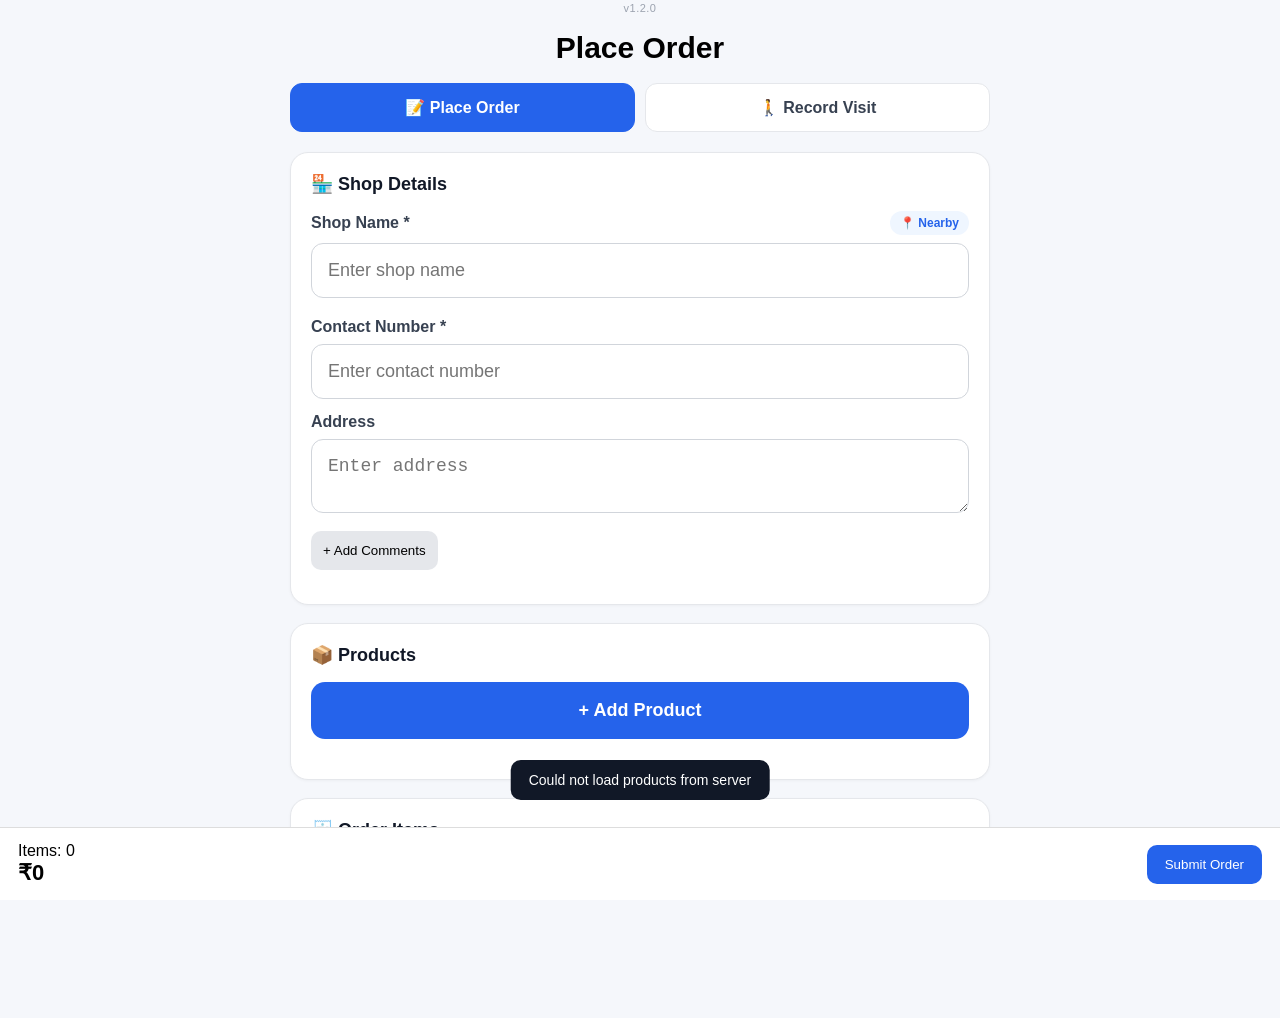
<file: index.html>
<!DOCTYPE html>
<html lang="en">

<head>
    <meta charset="UTF-8">
    <meta
        name="viewport"
        content="width=device-width, initial-scale=1.0"
    >

    <title>Field Sales Order Collection</title>


    <link
        rel="stylesheet"
        href="css/styles.css"
    >
</head>

<body>
    <div class="version">

        v1.2.0

    </div>

    <div class="app-container">

        <header class="app-header">

            <header class="app-header">

                <div class="header-top">

                    <h1>
                        Place Order
                    </h1>

                    <!-- <p>
                        Create and submit customer orders
                    </p> -->

                </div>

                <div class="nav-tabs">

                    <a
                        href="index.html"
                        class="tab active"
                    >
                        📝 Place Order
                    </a>

                    <a
                        href="visit.html"
                        class="tab"
                    >
                        🚶 Record Visit
                    </a>

                </div>

            </header>

        </header>

        <main>

            <!-- SHOP DETAILS -->

            <section class="card">

                <div class="section-title">
                    🏪 Shop Details
                </div>

                <div id="shopSearchContainer">

                    <div class="form-group">

                        <div class="shop-name-header">

                            <label>
                                Shop Name *
                            </label>

                            <button
                                id="nearbyBtn"
                                type="button"
                                class="nearby-btn">

                                📍 Nearby

                            </button>

                        </div>

                        <input
                            id="shopName"
                            type="text"
                            placeholder="Enter shop name"
                        >

                        <div
                            id="shopSuggestions"
                            class="shop-suggestions"
                        ></div>

                    </div>
                </div>

                <div id="selectedShopCard" class="selected-shop-card hidden">

                    <div class="selected-shop-main">

                        <div class="selected-shop-title">

                            <span
                                id="selectedShopDot"
                                class="shop-status-dot">
                            </span>

                            <span
                                id="selectedShopName"
                                class="selected-shop-name">
                            </span>

                        </div>

                        <div
                            id="selectedShopContact"
                            class="selected-shop-contact">
                        </div>

                        <div
                            id="selectedShopAddress"
                            class="selected-shop-address">
                        </div>

                    </div>

                    <div class="selected-shop-actions">

                        <button
                            id="editShopBtn"
                            type="button"
                            class="card-action-btn">

                            ✏️ Edit

                        </button>

                        <button
                            id="changeShopBtn"
                            type="button"
                            class="card-action-btn">

                            🔄 Change

                        </button>

                    </div>

                    <div
                        id="shopEditSection"
                        class="shop-edit-section hidden">

                        <div class="form-group">

                            <label>
                                Contact Number
                            </label>

                            <input
                                id="editContactNumber"
                                type="text"
                            >

                        </div>

                        <div class="form-group">

                            <label>
                                Address
                            </label>

                            <textarea
                                id="editAddress"
                                rows="3">
                            </textarea>

                        </div>

                        <div class="shop-edit-actions">

                            <button
                                id="saveShopBtn"
                                type="button"
                                class="primary-btn">

                                Save

                            </button>

                            <button
                                id="cancelShopBtn"
                                type="button"
                                class="secondary-btn">

                                Cancel

                            </button>

                        </div>

                    </div>

                </div>

                <div id="shopDetailsContainer">

                    <div class="form-group">

                        <label>
                            Contact Number *
                        </label>

                        <input
                            id="contactNumber"
                            type="tel"
                            placeholder="Enter contact number"
                        >

                    </div>

                    <div class="form-group">

                        <label>
                            Address
                        </label>

                        <textarea
                            id="address"
                            rows="2"
                            placeholder="Enter address"
                        ></textarea>

                    </div>

                </div>
                
                <div class="form-group">

                    <button
                        type="button"
                        id="toggleCommentsBtn"
                        class="secondary-btn"
                    >
                        + Add Comments
                    </button>

                </div>

                <div
                    id="commentsContainer"
                    class="hidden"
                >

                    <div class="form-group">

                        <label>
                            Additional Comments
                        </label>

                        <textarea
                            id="comments"
                            rows="4"
                            placeholder="Enter additional comments..."
                        ></textarea>

                    </div>

                </div>

            </section>

            <!-- PRODUCT SEARCH -->

            <section class="card">

                <div class="section-title">
                    📦 Products
                </div>

                <button
                    id="openProductModalBtn"
                    type="button"
                    class="add-product-btn">

                    + Add Product

                </button>

                <div id="selectedProducts">
                </div>

            </section>

            <!-- ORDER ITEMS -->

            <section class="card">

                <div class="section-title">
                    🧾 Order Items
                </div>

                <div id="orderItems"></div>

            </section>

        </main>

    </div>

    <!-- STICKY FOOTER -->

    <footer class="summary-footer">

        <div>

            <div id="itemCount">
                Items: 0
            </div>

            <div id="grandTotal">
                ₹0
            </div>

        </div>

        <button id="submitBtn">
            Submit Order
        </button>

    </footer>

    <!-- ORDER REVIEW MODAL -->

    <div id="reviewModal" class="modal hidden">

        <div class="modal-content">

            <h2>Review Order</h2>

            <div id="reviewContent"></div>

            <div class="modal-actions">

                <button
                    id="cancelReviewBtn"
                    class="secondary-btn"
                >
                    Cancel
                </button>

                <button
                    id="confirmOrderBtn"
                    class="primary-btn"
                >
                    Confirm Order
                </button>

            </div>

        </div>

    </div>

    <!-- SUCCESS MODAL -->

    <div id="successModal" class="modal hidden">

        <div class="modal-content">

            <h2>✅ Order Submitted</h2>

            <div id="successContent"></div>

            <div class="modal-actions">

                <button
                    id="newOrderBtn"
                    class="primary-btn"
                >
                    New Order
                </button>

            </div>

        </div>

    </div>

    <div
        id="nearbyOverlay"
        class="sheet-overlay hidden">
    </div>

    <div
        id="nearbyBottomSheet"
        class="product-bottom-sheet hidden">

        <div class="sheet-handle"></div>

        <div class="modal-header">

            <h2>

                📍 Nearby Shops

            </h2>

            <button
                id="closeNearbyBtn"
                class="close-btn">

                ✕

            </button>

        </div>

        <div
            id="nearbyStatus"
            class="product-count">

        </div>

        <div
            id="nearbyResults"
            class="modal-search-results">

        </div>

    </div>

    <div
        id="startupOverlay"
        class="startup-overlay">

        <div class="startup-card">

            <div class="loader"></div>

            <div
                id="startupMessage"
                class="startup-message">

                Preparing application...

            </div>

        </div>

    </div>

    <div
        id="submissionOverlay"
        class="startup-overlay hidden">

        <div class="startup-card">

            <div class="loader"></div>

            <div
                id="submissionMessage"
                class="startup-message">

                Submitting Order...

            </div>

        </div>

    </div>

    <!-- TOAST -->

    <div id="toast" class="toast">
        <span id="toastMessage"></span>
    </div>

    <div
        id="productModal"
        class="modal hidden">

        <div class="modal-content product-modal">

            <div class="modal-header">

                <h2>
                    📦 Add Product
                </h2>

                <button
                    id="closeProductModalBtn"
                    class="close-btn">

                    ✕

                </button>

            </div>

            <input
                id="modalSearchInput"
                type="text"
                placeholder="Search by name, variant, rate..."
            >

            <div
                id="modalProductCount"
                class="product-count">
            </div>

            <div
                id="modalSearchResults"
                class="modal-search-results">
            </div>

            <div
                id="sheetOverlay"
                class="sheet-overlay hidden">
            </div>

            <div
                id="productBottomSheet"
                class="product-bottom-sheet hidden">

                <div class="sheet-handle"></div>

                <div
                    id="sheetProductName"
                    class="sheet-product-name">
                </div>

                <div
                    id="sheetProductMeta"
                    class="sheet-product-meta">
                </div>

                <div class="sheet-quantity">

                    <button
                        id="qtyMinusBtn"
                        type="button"
                        class="qty-btn">

                        −

                    </button>

                    <span
                        id="sheetQuantity">

                        1

                    </span>

                    <button
                        id="qtyPlusBtn"
                        type="button"
                        class="qty-btn">

                        +

                    </button>

                </div>

                <div class="sheet-actions">

                    <button
                        id="cancelProductBtn"
                        type="button"
                        class="secondary-btn">

                        Cancel

                    </button>

                    <button
                        id="confirmAddProductBtn"
                        type="button"
                        class="primary-btn">

                        Add Product

                    </button>

                </div>

            </div>

        </div>

    </div>

    <script src="js/app.js"></script>
</body>

</html>
</file>
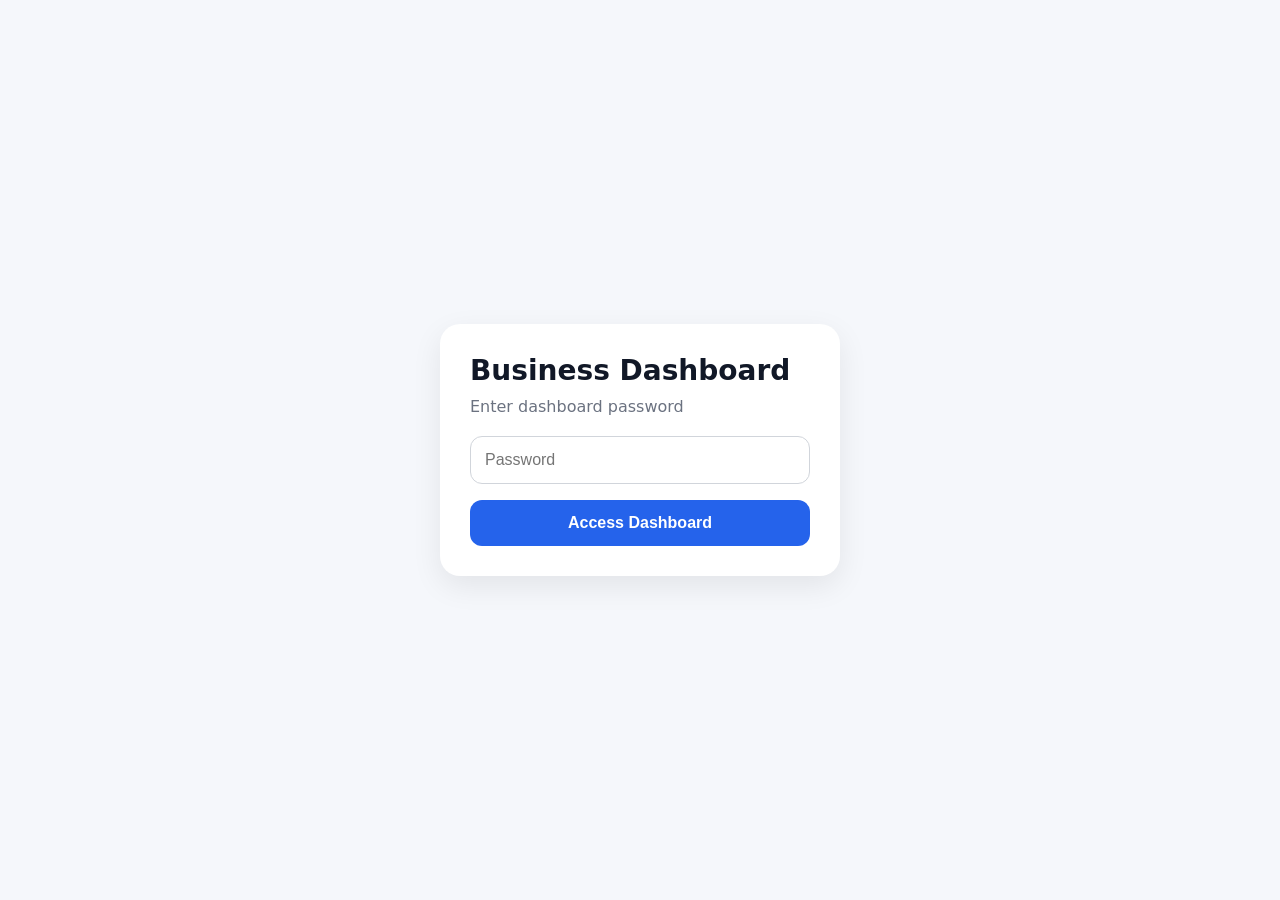
<file: dashboard.html>
<!DOCTYPE html>
<html lang="en">

<head>

    <meta charset="UTF-8">

    <meta
        name="viewport"
        content="width=device-width, initial-scale=1.0"
    >

    <title>
        Business Dashboard
    </title>

    <link
        rel="stylesheet"
        href="css/dashboard.css"
    >

</head>

<body>

    <!-- LOGIN SCREEN -->

    <div
        id="loginScreen"
        class="login-screen"
    >

        <div class="login-card">

            <h1>
                Business Dashboard
            </h1>

            <p>
                Enter dashboard password
            </p>

            <input
                type="password"
                id="passwordInput"
                placeholder="Password"
            >

            <button
                id="loginBtn"
            >
                Access Dashboard
            </button>

        </div>

    </div>

    <!-- DASHBOARD -->

    <div
        id="dashboardContainer"
        class="dashboard hidden"
    >

        <!-- HEADER -->

        <header class="dashboard-header">

            <div>

                <h1>
                    Business Dashboard
                </h1>

                <p id="lastUpdated">
                    Last Updated
                </p>

            </div>

            <button
                id="logoutBtn"
                class="logout-btn"
            >
                Logout
            </button>

        </header>

        <!-- KPI CARDS -->

        <section
            class="kpi-grid"
        >

            <div class="kpi-card">

                <span>
                    Orders
                </span>

                <h2
                    id="todayOrders"
                >
                    -
                </h2>

            </div>

            <div class="kpi-card">

                <span>
                    Revenue
                </span>

                <h2
                    id="todayRevenue"
                >
                    -
                </h2>

            </div>

            <div class="kpi-card">

                <span>
                    Active Shops
                </span>

                <h2
                    id="totalShops"
                >
                    -
                </h2>

            </div>

            <div class="kpi-card">

                <span>
                    Products
                </span>

                <h2
                    id="totalProducts"
                >
                    -
                </h2>

            </div>

        </section>

        <!-- FILTERS -->

        <section class="filters">

            <button
                id="toggleFiltersBtn"
                class="filter-toggle-btn"
            >
                🔍 Filters
            </button>

            <div
                id="filtersPanel"
                class="filters-panel hidden"
            >

                <div class="preset-section">

                    <label class="preset-title">
                        Quick Presets
                    </label>

                    <div class="preset-options">

                        <label>
                            <input
                                type="radio"
                                name="datePreset"
                                value="today"
                                checked
                            >
                            Today
                        </label>

                        <label>
                            <input
                                type="radio"
                                name="datePreset"
                                value="last7"
                            >
                            Last 7 Days
                        </label>

                        <label>
                            <input
                                type="radio"
                                name="datePreset"
                                value="month"
                            >
                            This Month
                        </label>

                        <label>
                            <input
                                type="radio"
                                name="datePreset"
                                value="custom"
                            >
                            Custom Range
                        </label>

                    </div>

                    <div
                        id="currentRange"
                        class="current-range"
                    >
                    </div>

                </div>

                <div class="filter-group">

                    <label>
                        From Date
                    </label>

                    <input
                        type="date"
                        id="fromDate"
                    >

                </div>

                <div class="filter-group">

                    <label>
                        To Date
                    </label>

                    <input
                        type="date"
                        id="toDate"
                    >

                </div>

                <div class="filter-group">

                    <label>
                        Shop Name
                    </label>

                    <input
                        type="text"
                        id="shopFilter"
                        placeholder="Search shop..."
                    >

                </div>

                <div class="filter-actions">

                    <button
                        id="applyFiltersBtn"
                        class="apply-btn"
                    >
                        Apply Filters
                    </button>

                    <button
                        id="clearFiltersBtn"
                        class="clear-btn"
                    >
                        Clear Filters
                    </button>

                </div>

            </div>

        </section>
        
        <!-- ORDERS -->

        <section
            class="orders-section"
        >

            <div
                class="section-title"
            >

                Orders

            </div>

            <div
                id="ordersContainer"
                class="orders-container"
            >

            </div>

        </section>

    </div>

    <!-- ORDER MODAL -->

    <div
        id="orderModal"
        class="modal hidden"
    >

        <div
            class="modal-overlay"
        ></div>

        <div
            class="modal-content"
        >

            <div class="modal-header">

                <h2 class="modal-title">

                    Order Details

                </h2>

                <button
                    id="closeModalBtn"
                    class="close-btn"
                >
                    ✕
                </button>

            </div>

            <div
                id="modalBody"
            ></div>

        </div>

    </div>

    <!-- SHARE SHEET -->

    <div
        id="shareOverlay"
        class="sheet-overlay hidden">
    </div>

    <div
        id="shareBottomSheet"
        class="product-bottom-sheet hidden">

        <div class="sheet-handle"></div>

        <div class="modal-header">

            <h2 class="modal-title">

                Share Order

            </h2>

            <button
                id="closeShareBtn"
                class="close-btn">

                ✕

            </button>

        </div>

        <div class="share-actions">

            <button
                id="shareWhatsappBtn"
                class="share-action">

                🟢 Share via WhatsApp

            </button>

            <button
                id="shareSmsBtn"
                class="share-action">

                💬 Share via SMS

            </button>

            <button
                id="copyOrderBtn"
                class="share-action">

                📋 Copy Text

            </button>

        </div>

    </div>

    <!-- Overlay -->
     
    <div
        id="loadingOverlay"
        class="loading-overlay hidden"
    >
        <div class="loading-card">
            Loading Dashboard...
        </div>
    </div>

    <div
        id="loginOverlay"
        class="startup-overlay hidden">

        <div class="startup-card">

            <div class="loader"></div>

            <div
                id="loginMessage"
                class="startup-message">

                Verifying access...

            </div>

        </div>

    </div>

    <script src="js/dashboard.js"></script>

</body>

</html>
</file>
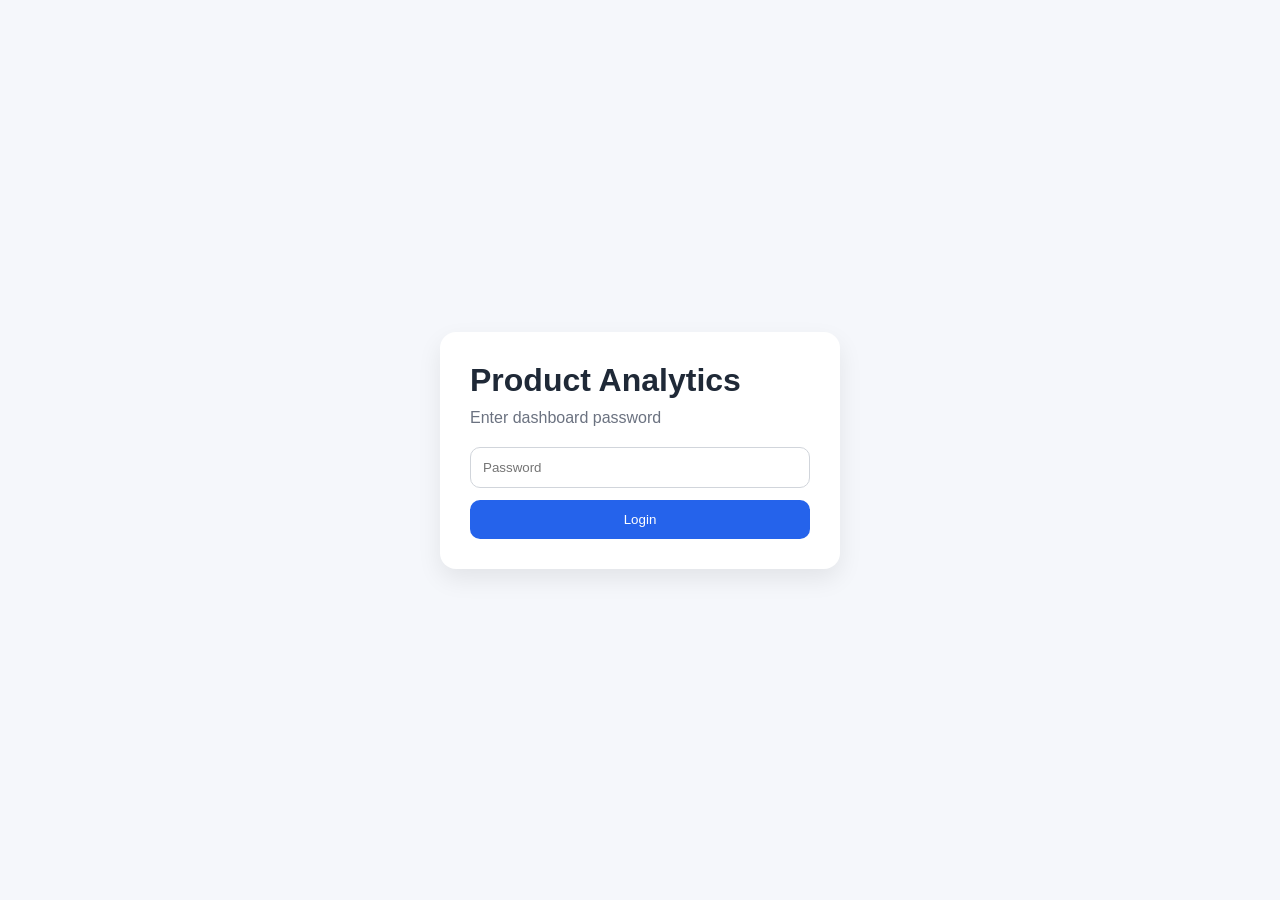
<file: products.html>
<!DOCTYPE html>
<html lang="en">

<head>

    <meta charset="UTF-8">

    <meta
        name="viewport"
        content="width=device-width, initial-scale=1.0"
    >

    <title>
        Product Analytics
    </title>

    <link
        rel="stylesheet"
        href="css/products.css"
    >

</head>

<body>

    <!-- LOGIN -->

    <div
        id="loginScreen"
        class="login-screen"
    >

        <div class="login-card">

            <h1>
                Product Analytics
            </h1>

            <p>
                Enter dashboard password
            </p>

            <input
                type="password"
                id="passwordInput"
                placeholder="Password"
            >

            <button
                id="loginBtn"
            >
                Login
            </button>

        </div>

    </div>

    <!-- MAIN PAGE -->

    <div
        id="productsContainer"
        class="hidden"
    >

        <!-- HEADER -->

        <header class="page-header">

            <div>

                <h1>
                    Product Analytics
                </h1>

                <p>
                    Product performance insights
                </p>

            </div>

            <button
                id="logoutBtn"
                class="logout-btn"
            >
                Logout
            </button>

        </header>

        <!-- NAVIGATION -->

        <nav class="top-nav">

            <a
                href="dashboard.html"
            >
                Dashboard
            </a>

            <span>|</span>

            <a
                href="products.html"
                class="active-link"
            >
                Products
            </a>

        </nav>

        <!-- KPI CARDS -->

        <section class="kpi-grid">

            <div class="kpi-card">

                <div class="kpi-label">
                    Revenue
                </div>

                <div
                    id="totalRevenue"
                    class="kpi-value"
                >
                    ₹0
                </div>

            </div>

            <div class="kpi-card">

                <div class="kpi-label">
                    Units Sold
                </div>

                <div
                    id="unitsSold"
                    class="kpi-value"
                >
                    0
                </div>

            </div>

            <div class="kpi-card">

                <div class="kpi-label">
                    Active Products
                </div>

                <div
                    id="activeProducts"
                    class="kpi-value"
                >
                    0
                </div>

            </div>

            <div class="kpi-card">

                <div class="kpi-label">
                    Unsold Products
                </div>

                <div
                    id="unsoldProducts"
                    class="kpi-value"
                >
                    0
                </div>

            </div>

        </section>

        <!-- FILTERS -->

        <section class="filters">

            <button
                id="toggleFiltersBtn"
                class="filter-toggle-btn"
            >
                🔍 Filters
            </button>

            <div
                id="filtersPanel"
                class="filters-panel hidden"
            >

                <!-- PRESETS -->

                <div class="preset-section">

                    <label class="preset-title">
                        Quick Presets
                    </label>

                    <div class="preset-options">

                        <label>
                            <input
                                type="radio"
                                name="datePreset"
                                value="today"
                                checked
                            >
                            Today
                        </label>

                        <label>
                            <input
                                type="radio"
                                name="datePreset"
                                value="last7"
                            >
                            Last 7 Days
                        </label>

                        <label>
                            <input
                                type="radio"
                                name="datePreset"
                                value="month"
                            >
                            This Month
                        </label>

                        <label>
                            <input
                                type="radio"
                                name="datePreset"
                                value="custom"
                            >
                            Custom Range
                        </label>

                    </div>

                    <div
                        id="currentRange"
                        class="current-range"
                    >
                    </div>

                </div>

                <!-- DATE RANGE -->

                <div class="filter-group">

                    <label>
                        From Date
                    </label>

                    <input
                        type="date"
                        id="fromDate"
                    >

                </div>

                <div class="filter-group">

                    <label>
                        To Date
                    </label>

                    <input
                        type="date"
                        id="toDate"
                    >

                </div>

                <!-- SHOP FILTER -->

                <div class="filter-group">

                    <label>
                        Shop Name
                    </label>

                    <input
                        type="text"
                        id="shopFilter"
                        placeholder="Search shop..."
                    >

                </div>

                <div class="filter-actions">

                    <button
                        id="applyFiltersBtn"
                        class="apply-btn"
                    >
                        Apply Filters
                    </button>

                    <button
                        id="clearFiltersBtn"
                        class="clear-btn"
                    >
                        Clear Filters
                    </button>

                </div>

            </div>

        </section>

        <!-- SORTING -->

        <section class="sort-section">

            <label>
                Sort By
            </label>

            <select
                id="sortSelect"
            >

                <option value="revenueAsc">
                    Revenue Low → High
                </option>

                <option value="revenueDesc">
                    Revenue High → Low
                </option>

                <option value="unitsAsc">
                    Units Sold Low → High
                </option>

                <option value="unitsDesc">
                    Units Sold High → Low
                </option>

                <option value="nameAsc">
                    Product Name A → Z
                </option>

                <option value="nameDesc">
                    Product Name Z → A
                </option>

            </select>

        </section>

        <!-- LAST UPDATED -->

        <div
            id="lastUpdated"
            class="last-updated"
        >
        </div>

        <!-- PRODUCTS -->

        <section
            id="productsGrid"
            class="products-grid"
        >

        </section>

    </div>

    <!-- PRODUCT MODAL -->

    <div
        id="productModal"
        class="modal hidden"
    >

        <div
            class="modal-overlay"
        ></div>

        <div
            class="modal-content"
        >

            <button
                id="closeModalBtn"
                class="close-btn"
            >
                ✕
            </button>

            <div
                id="modalBody"
            >
            </div>

        </div>

    </div>

    <!-- LOADING -->

    <div
        id="loadingOverlay"
        class="loading-overlay hidden"
    >

        <div
            class="loading-card"
        >
            Loading Product Analytics...
        </div>

    </div>

    <script src="js/product-analytics.js"></script>

</body>

</html>
</file>
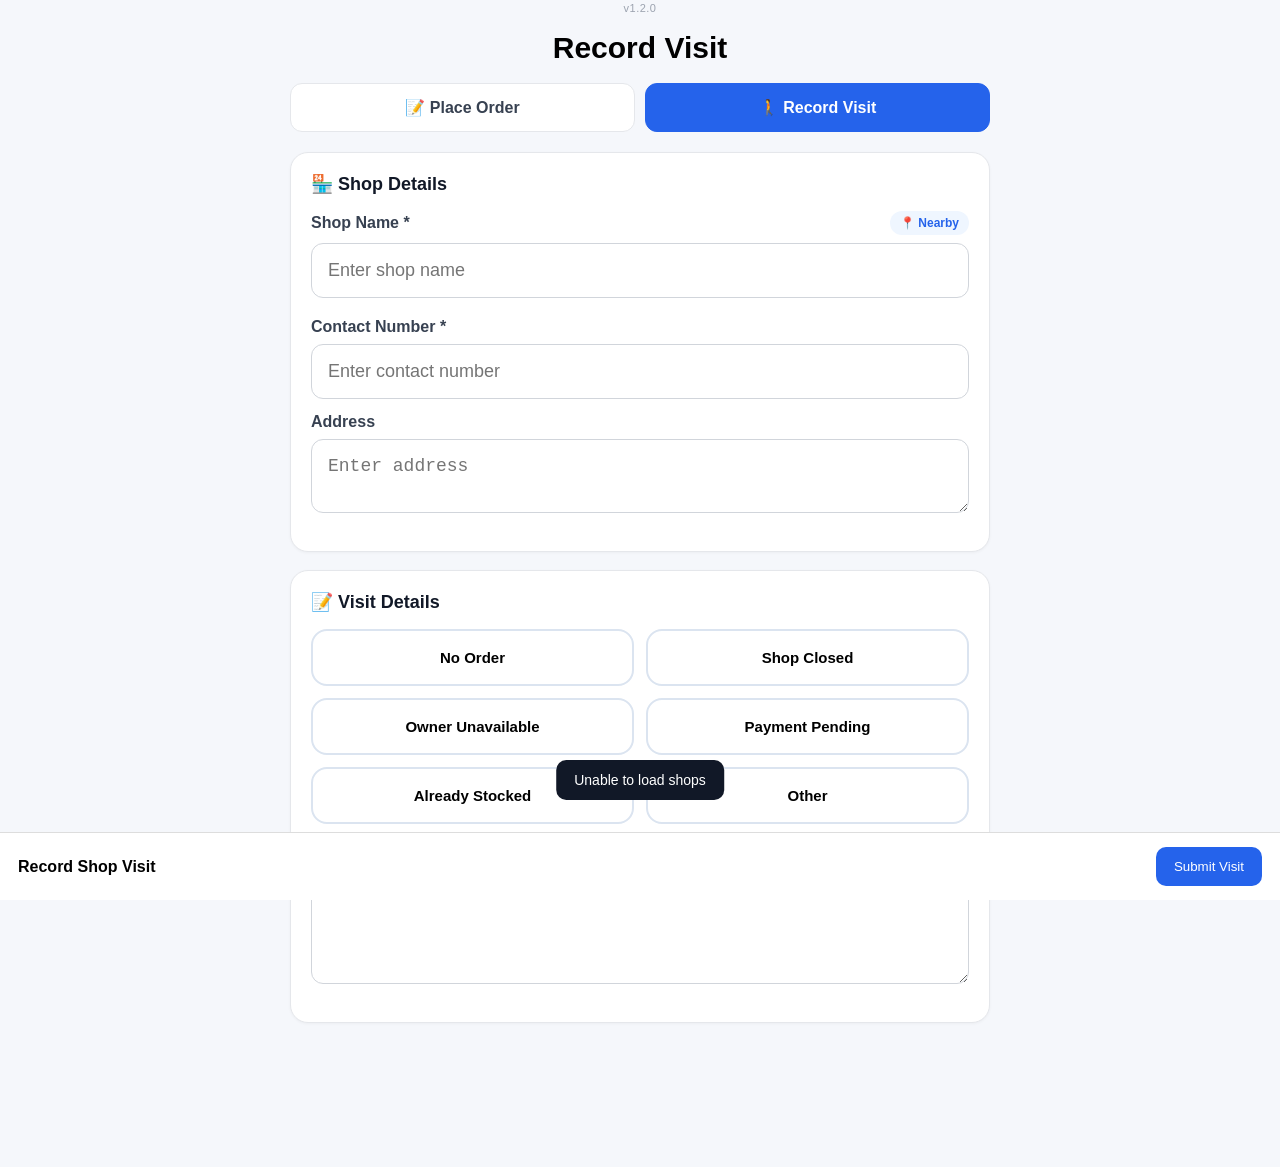
<file: visit.html>
<!DOCTYPE html>
<html lang="en">

<head>
    <meta charset="UTF-8">
    <meta
        name="viewport"
        content="width=device-width, initial-scale=1.0"
    >

    <title>Field Sales Order Collection</title>


    <link
        rel="stylesheet"
        href="css/styles.css"
    >
</head>

<body>
    <div class="version">

        v1.2.0

    </div>

    <div class="app-container">

        <header class="app-header">

            <div class="header-top">

                <h1>
                    Record Visit
                </h1>

                <!-- <p>
                    Create and submit customer orders
                </p> -->

            </div>

            <div class="nav-tabs">

                <a
                    href="index.html"
                    class="tab"
                >
                    📝 Place Order
                </a>

                <a
                    href="visit.html"
                    class="tab active"
                >
                    🚶 Record Visit
                </a>

            </div>

        </header>

        <main>

            <!-- SHOP DETAILS -->

            <section class="card">

                <div class="section-title">
                    🏪 Shop Details
                </div>

                <div id="shopSearchContainer">

                    <div class="form-group">

                        <div class="shop-name-header">

                            <label>
                                Shop Name *
                            </label>

                            <button
                                id="nearbyBtn"
                                type="button"
                                class="nearby-btn">

                                📍 Nearby

                            </button>

                        </div>

                        <input
                            id="shopName"
                            type="text"
                            placeholder="Enter shop name"
                        >

                        <div
                            id="shopSuggestions"
                            class="shop-suggestions"
                        ></div>

                    </div>

                </div>

                <div id="selectedShopCard" class="selected-shop-card hidden">

                    <div class="selected-shop-main">

                        <div class="selected-shop-title">

                            <span
                                id="selectedShopDot"
                                class="shop-status-dot">
                            </span>

                            <span
                                id="selectedShopName"
                                class="selected-shop-name">
                            </span>

                        </div>

                        <div
                            id="selectedShopContact"
                            class="selected-shop-contact">
                        </div>

                        <div
                            id="selectedShopAddress"
                            class="selected-shop-address">
                        </div>

                    </div>

                    <div class="selected-shop-actions">

                        <button
                            id="editShopBtn"
                            type="button"
                            class="card-action-btn">

                            ✏️ Edit

                        </button>

                        <button
                            id="changeShopBtn"
                            type="button"
                            class="card-action-btn">

                            🔄 Change

                        </button>

                    </div>

                    <div
                        id="shopEditSection"
                        class="shop-edit-section hidden">

                        <div class="form-group">

                            <label>
                                Contact Number
                            </label>

                            <input
                                id="editContactNumber"
                                type="text"
                            >

                        </div>

                        <div class="form-group">

                            <label>
                                Address
                            </label>

                            <textarea
                                id="editAddress"
                                rows="3">
                            </textarea>

                        </div>

                        <div class="shop-edit-actions">

                            <button
                                id="saveShopBtn"
                                type="button"
                                class="primary-btn">

                                Save

                            </button>

                            <button
                                id="cancelShopBtn"
                                type="button"
                                class="secondary-btn">

                                Cancel

                            </button>

                        </div>

                    </div>

                </div>

                <div id="shopDetailsContainer">

                    <div class="form-group">

                        <label>
                            Contact Number *
                        </label>

                        <input
                            id="contactNumber"
                            type="tel"
                            placeholder="Enter contact number"
                        >

                    </div>

                    <div class="form-group">

                        <label>
                            Address
                        </label>

                        <textarea
                            id="address"
                            rows="2"
                            placeholder="Enter address"
                        ></textarea>

                    </div>

                </div>
                    
            </section>

            <section class="card">

                <div class="section-title">

                    📝 Visit Details

                </div>

                <div id="visitReasons"
                    class="visit-reasons">

                    <button
                        class="visit-chip"
                        data-value="NO_ORDER">

                        No Order

                    </button>

                    <button
                        class="visit-chip"
                        data-value="SHOP_CLOSED">

                        Shop Closed

                    </button>

                    <button
                        class="visit-chip"
                        data-value="OWNER_UNAVAILABLE">

                        Owner Unavailable

                    </button>

                    <button
                        class="visit-chip"
                        data-value="PAYMENT_PENDING">

                        Payment Pending

                    </button>

                    <button
                        class="visit-chip"
                        data-value="ALREADY_STOCKED">

                        Already Stocked

                    </button>

                    <button
                        class="visit-chip"
                        data-value="OTHER">

                        Other

                    </button>

                </div>

                <div class="form-group">

                    <label>

                        Remarks

                    </label>

                    <textarea
                        id="visitRemarks"
                        rows="4"
                        placeholder="Optional remarks">

                    </textarea>

                </div>

            </section>

            
        </main>

    </div>

    <!-- STICKY FOOTER -->

    <footer class="summary-footer">

        <div>

            <b>Record Shop Visit</b>

        </div>

        <button id="submitVisitBtn">

            Submit Visit

        </button>

    </footer>

    <!-- VISIT REVIEW MODAL -->

    <div id="reviewModal" class="modal hidden">

        <div class="modal-content">

            <h2>Review Visit</h2>

            <div id="reviewContent"></div>

            <div class="modal-actions">

                <button
                    id="cancelReviewBtn"
                    class="secondary-btn"
                >
                    Cancel
                </button>

                <button
                    id="confirmVisitBtn"
                    class="primary-btn"
                >
                    Confirm Visit
                </button>

            </div>

        </div>

    </div>

    <!-- SUCCESS MODAL -->

    <div id="successModal" class="modal hidden">

        <div class="modal-content">

            <h2>✅ Visit Recorded</h2>

            <div id="successContent"></div>

            <div class="modal-actions">

                <button
                    id="newVisitBtn"
                    class="primary-btn"
                >
                    New Visit
                </button>

            </div>

        </div>

    </div>

    <div
        id="nearbyOverlay"
        class="sheet-overlay hidden">
    </div>

    <div
        id="nearbyBottomSheet"
        class="product-bottom-sheet hidden">

        <div class="sheet-handle"></div>

        <div class="modal-header">

            <h2>

                📍 Nearby Shops

            </h2>

            <button
                id="closeNearbyBtn"
                class="close-btn">

                ✕

            </button>

        </div>

        <div
            id="nearbyStatus"
            class="product-count">

        </div>

        <div
            id="nearbyResults"
            class="modal-search-results">

        </div>

    </div>

    <div
        id="startupOverlay"
        class="startup-overlay">

        <div class="startup-card">

            <div class="loader"></div>

            <div
                id="startupMessage"
                class="startup-message">

                Preparing application...

            </div>

        </div>

    </div>

    <div
        id="submissionOverlay"
        class="startup-overlay hidden">

        <div class="startup-card">

            <div class="loader"></div>

            <div
                id="submissionMessage"
                class="startup-message">

                Submitting Order...

            </div>

        </div>

    </div>

    <!-- TOAST -->

    <div id="toast" class="toast">
        <span id="toastMessage"></span>
    </div>

    <script src="js/visit.js"></script>
</body>

</html>
</file>
<file: css/styles.css>
body {
    margin: 0;
    padding: 0;
    background: #f5f7fb;
    font-family: Arial, sans-serif;
}

.app-container {
    max-width: 700px;
    margin: auto;
    padding: 16px;
    padding-bottom: 120px;
}

.app-header {
    text-align: center;
    margin-bottom: 20px;
}

.app-header h1 {
    font-size: 24px;
    font-weight: bold;
}

.card {

    background: white;

    border-radius: 18px;

    padding: 20px;

    margin-bottom: 18px;

    border: 1px solid #e5e7eb;

    box-shadow:
        0 1px 3px rgba(0,0,0,.04);
}

.card h2 {
    margin-top: 0;
    margin-bottom: 12px;
}

.form-group {
    margin-bottom: 14px;
}

.form-group label {
    display: block;
    margin-bottom: 8px;

    font-weight: 700;
    font-size: 16px;

    color: #374151;
}

input,
textarea {

    width: 100%;

    box-sizing: border-box;

    padding: 16px;

    font-size: 18px;

    border-radius: 12px;

    border: 1px solid #d1d5db;

    transition: .2s;
}

input:focus,
textarea:focus {

    outline: none;

    border-color: #2563eb;

    box-shadow:
        0 0 0 3px
        rgba(37,99,235,.15);
}

.search-results {

    margin-top: 10px;

    background: white;

    max-height: 45vh;

    overflow-y: auto;

    border: 1px solid #e5e7eb;

    border-radius: 12px;
}

/* .search-item {

    padding: 18px;
    font-size: 18px;
    min-height: 60px;

    display: flex;

    align-items: center;

    border-bottom: 1px solid #f3f4f6;
}

.search-item:hover {
    background: #f7f7f7;
} */
.search-item{

    padding:18px 16px;

    border-bottom:1px solid #eef2f7;

    cursor:pointer;

    transition:.15s ease;
}

.search-item:hover{

    background:#f8fbff;
}

.summary-footer {
    position: fixed;
    bottom: 0;
    left: 0;
    right: 0;

    background: white;
    border-top: 1px solid #ddd;

    display: flex;
    justify-content: space-between;
    align-items: center;

    padding: 14px 18px;
}

#grandTotal {
    font-size: 22px;
    font-weight: bold;
}

#submitBtn, #submitVisitBtn {
    background: #2563eb;
    color: white;
    border: none;
    border-radius: 10px;
    padding: 12px 18px;
    cursor: pointer;
}

.order-card{

    background:#fff;

    border:1px solid #e5e7eb;

    border-radius:16px;

    padding:16px;

    margin-bottom:14px;

    box-shadow:0 2px 8px rgba(0,0,0,.04);

    transition:.15s ease;
}

.order-card:hover{

    box-shadow:0 4px 12px rgba(0,0,0,.06);
}

.product-name {
    font-weight: bold;
    margin-bottom: 8px;
}

.product-rate {
    margin-bottom: 12px;
}

.qty-row {
    display: flex;
    align-items: center;
    gap: 12px;
    margin-bottom: 12px;
}

.qty-btn {
    width: 40px;
    height: 40px;
    border: none;
    border-radius: 8px;
    background: #2563eb;
    color: white;
    font-size: 18px;
    cursor: pointer;
}

.qty-value {
    font-size: 18px;
    font-weight: bold;
    min-width: 30px;
    text-align: center;
}

.line-total {
    font-weight: bold;
    margin-bottom: 12px;
}

.remove-btn {
    width: 100%;
    border: none;
    background: #dc2626;
    color: white;
    padding: 10px;
    border-radius: 8px;
    cursor: pointer;
}

.hidden {
    display: none !important;
}

.modal {
    position: fixed;
    inset: 0;
    background: rgba(0,0,0,.6);

    display: flex;
    align-items: center;
    justify-content: center;

    padding: 20px;
    z-index: 999;
}

.modal-content {
    background: white;
    width: 100%;
    max-width: 500px;

    border-radius: 16px;
    padding: 20px;

    max-height: 80vh;
    overflow-y: auto;
}

.modal-content h2 {
    margin-top: 0;
}

.modal-actions {
    display: flex;
    gap: 10px;
    margin-top: 20px;
}

.primary-btn {
    flex: 1;
    border: none;
    background: #2563eb;
    color: white;
    padding: 12px;
    border-radius: 10px;
    cursor: pointer;
}

.secondary-btn {
    flex: 1;
    border: none;
    background: #e5e7eb;
    padding: 12px;
    border-radius: 10px;
    cursor: pointer;
}

.review-item {
    border-bottom: 1px solid #eee;
    padding: 10px 0;
}

.review-total {
    font-size: 20px;
    font-weight: bold;
    margin-top: 16px;
}

.toast {
    position: fixed;
    left: 50%;
    bottom: 100px;
    transform: translateX(-50%);

    background: #111827;
    color: white;

    padding: 12px 18px;
    border-radius: 10px;

    font-size: 14px;
    font-weight: 500;

    z-index: 2000;

    opacity: 0;
    visibility: hidden;

    transition: all 0.3s ease;
}

.toast.show {
    opacity: 1;
    visibility: visible;
}

/* Overlay */
.startup-overlay{

    position:fixed;

    inset:0;

    background:rgba(255,255,255,.88);

    display:flex;

    justify-content:center;

    align-items:center;

    z-index:9999;

    transition:opacity .25s ease;

}

.startup-overlay.hidden{

    opacity:0;

    pointer-events:none;

}

.startup-card{

    background:#fff;

    padding:32px 36px;

    border-radius:20px;

    box-shadow:0 10px 35px rgba(0,0,0,.12);

    text-align:center;

    min-width:220px;

}

.startup-message{

    margin-top:18px;

    font-size:15px;

    font-weight:600;

    color:#374151;

    letter-spacing:.2px;

}

.loader{

    width:56px;

    height:56px;

    border:5px solid #dbeafe;

    border-top:5px solid #2563eb;

    border-radius:50%;

    animation:spin .9s linear infinite;

    margin:0 auto;

}

@keyframes spin{

    from{

        transform:rotate(0deg);

    }

    to{

        transform:rotate(360deg);

    }

}

.no-results {
    padding: 12px;
    text-align: center;
    color: #6b7280;
    font-size: 14px;
}

.search-item {
    transition: background 0.2s ease;
}

.search-item mark {
    background: #fef08a;
    padding: 0;
}

/* .search-results {
    border-radius: 10px;
    overflow: hidden;
} */

.loading-btn {
    opacity: 0.7;
    cursor: not-allowed;
}

.product-status {
    margin-top: 10px;
    font-size: 14px;
    color: #6b7280;
}

.shop-suggestions {
    margin-top: 6px;
    border-radius: 10px;
    overflow: hidden;
}

.shop-item {
    background: white;
    border: 1px solid #e5e7eb;
    padding: 14px;
    cursor: pointer;

    transition: all 0.2s ease;
}

.shop-item:hover {
    background: #f9fafb;
}

.shop-item:not(:last-child) {
    border-bottom: none;
}

.shop-name {
    font-weight: 700;
    font-size: 15px;
    margin-bottom: 4px;
}

.shop-address {
    color: #6b7280;
    font-size: 13px;
    margin-bottom: 2px;
}

.shop-contact {
    color: #6b7280;
    font-size: 13px;
}

.header-top h1 {
    margin: 0;
    font-size: 30px;
    font-weight: 700;
}

.header-top p {
    margin-top: 6px;
    color: #6b7280;
    font-size: 15px;
}

.nav-tabs {
    display: flex;
    gap: 10px;
    margin-top: 18px;
}

.tab {
    flex: 1;

    text-align: center;

    text-decoration: none;

    padding: 14px;

    border-radius: 12px;

    background: white;

    color: #374151;

    font-weight: 600;

    border: 1px solid #e5e7eb;
}

.tab.active {
    background: #2563eb;
    color: white;
    border-color: #2563eb;
}

.section-title {

    font-size: 18px;

    font-weight: 700;

    margin-bottom: 16px;

    color: #111827;
}

.selected-shop-card{

    background:#ffffff;

    border:1px solid #dbeafe;

    border-left:6px solid #2563eb;

    border-radius:16px;

    padding:18px;

    margin-bottom:18px;

    box-shadow:0 2px 6px rgba(0,0,0,.05);
}

.selected-shop-header{

    display:flex;

    justify-content:space-between;

    align-items:center;

    gap:12px;
}

.selected-shop-name{

    font-size:22px;

    font-weight:700;

    color:#111827;
}

.selected-shop-status{

    margin-top:10px;

    font-size:16px;

    color:#4b5563;
}

.selected-shop-address{

    margin-top:8px;

    color:#6b7280;

    line-height:1.5;
}

.change-shop-btn{

    border:none;

    background:#eef4ff;

    color:#2563eb;

    padding:10px 16px;

    border-radius:10px;

    cursor:pointer;

    font-weight:600;
}

.selected-shop-title{

    display:flex;

    align-items:center;

    gap:12px;
}

.shop-status-dot{

    width:14px;

    height:14px;

    border-radius:50%;

    flex-shrink:0;
}

.shop-status-dot.customer{

    background:#22c55e;
}

.shop-status-dot.prospect{

    background:#ef4444;
}

.selected-shop-card{

    background:#ffffff;

    border:1px solid #dbeafe;

    border-radius:18px;

    padding:20px;

    margin-bottom:20px;

    box-shadow:
        0 3px 10px rgba(0,0,0,.05);

    animation:fadeCard .18s ease;
}

.selected-shop-title{

    display:flex;

    align-items:center;

    gap:12px;

    margin-bottom:14px;
}

.shop-status-dot{

    width:14px;
    height:14px;

    border-radius:50%;

    flex-shrink:0;
}

.shop-status-dot.customer{

    background:#22c55e;
}

.shop-status-dot.prospect{

    background:#ef4444;
}

.selected-shop-name{

    font-size:24px;

    font-weight:700;

    color:#111827;
}

.selected-shop-contact,
.selected-shop-address{

    color:#4b5563;

    font-size:16px;

    margin-bottom:8px;

    line-height:1.5;
}

.selected-shop-actions{

    margin-top:18px;

    padding-top:16px;

    border-top:1px solid #eef2f7;

    display:flex;

    gap:12px;
}

.card-action-btn{

    flex:1;

    background:#f8fafc;

    border:1px solid #dbeafe;

    border-radius:10px;

    padding:12px;

    cursor:pointer;

    font-size:15px;

    font-weight:600;

    color:#2563eb;

    transition:.2s;
}

.card-action-btn:hover{

    background:#eff6ff;
}

@keyframes fadeCard{

    from{

        opacity:0;

        transform:translateY(8px);
    }

    to{

        opacity:1;

        transform:none;
    }
}

.shop-edit-section{

    margin-top:20px;

    padding-top:18px;

    border-top:1px dashed #d1d5db;

    animation:fadeCard .2s ease;
}

.shop-edit-actions{

    display:flex;

    gap:12px;

    margin-top:18px;
}

.selected-shop-card{

    transition:
        transform .18s ease,
        opacity .18s ease;
}

.add-product-btn{

    width:100%;

    padding:18px;

    border:none;

    border-radius:14px;

    background:#2563eb;

    color:#fff;

    font-size:18px;

    font-weight:600;

    cursor:pointer;

    margin-bottom:20px;
}

.add-product-btn:hover{

    background:#1d4ed8;
}

.product-modal{

    width:min(700px,95vw);

    max-height:90vh;

    display:flex;

    flex-direction:column;
}

.modal-header{

    display:flex;

    justify-content:space-between;

    align-items:center;

    margin-bottom:18px;
}

.close-btn{

    border:none;

    background:none;

    font-size:24px;

    cursor:pointer;
}

#modalSearchInput{

    margin-bottom:16px;
}

.modal-search-results{

    overflow-y:auto;

    flex:1;

    min-height:300px;

    max-height:60vh;
}

.product-count{

    margin-bottom:10px;

    color:#6b7280;

    font-size:14px;
}

.product-name{

    font-size:17px;

    font-weight:600;

    color:#111827;

    margin-bottom:8px;
}

.product-meta{

    display:flex;

    justify-content:space-between;

    align-items:center;

    gap:12px;
}

.variant-chip{

    background:#eef2ff;

    color:#2563eb;

    padding:4px 10px;

    border-radius:999px;

    font-size:13px;

    font-weight:600;
}

.product-meta{

    display:flex;

    justify-content:space-between;

    align-items:center;

    gap:16px;
}

.variant-chip{

    background:#f3f4f6;

    color:#4b5563;

    padding:4px 10px;

    border-radius:999px;

    font-size:13px;

    font-weight:600;
}

.price-group{

    display:flex;

    align-items:center;

    gap:16px;
}

.rate-price{

    color:#2563eb;

    font-weight:700;

    font-size:16px;
}

.mrp-price{

    color:#6b7280;

    font-weight:500;

    font-size:15px;
}

.product-bottom-sheet{

    position:absolute;

    left:0;
    right:0;
    bottom:0;

    background:#fff;

    border-top-left-radius:22px;
    border-top-right-radius:22px;

    padding:20px;

    box-shadow:
        0 -8px 24px rgba(0,0,0,.15);

    animation:slideUp .18s ease;

    z-index:20;
}

.sheet-handle{

    width:48px;
    height:5px;

    background:#d1d5db;

    border-radius:999px;

    margin:0 auto 18px;
}

.sheet-product-name{

    font-size:20px;

    font-weight:700;

    color:#111827;

    margin-bottom:10px;
}

.sheet-product-meta{

    color:#6b7280;

    font-size:15px;

    margin-bottom:22px;
}

.sheet-quantity{

    display:flex;

    justify-content:center;

    align-items:center;

    gap:20px;

    margin-bottom:22px;
}

.qty-btn{

    width:54px;
    height:54px;

    border:none;

    border-radius:14px;

    background:#2563eb;

    color:#fff;

    font-size:24px;

    cursor:pointer;
}

#sheetQuantity{

    font-size:26px;

    font-weight:700;

    min-width:40px;

    text-align:center;
}

.sheet-actions{

    display:flex;

    gap:12px;
}

@keyframes slideUp{

    from{

        transform:translateY(100%);
    }

    to{

        transform:translateY(0);
    }
}

.sheet-overlay{

    position:absolute;

    inset:0;

    background:rgba(0,0,0,.35);

    backdrop-filter:blur(1px);

    z-index:15;

    animation:fadeOverlay .18s ease;
}

@keyframes fadeOverlay{

    from{

        opacity:0;
    }

    to{

        opacity:1;
    }
}

/* .order-item{

    background:#fff;

    border:1px solid #e5e7eb;

    border-radius:16px;

    padding:16px;

    margin-bottom:14px;

    box-shadow:0 2px 8px rgba(0,0,0,.04);
} */

.order-product-header{

    display:flex;

    justify-content:space-between;

    align-items:flex-start;

    margin-bottom:10px;
}

.order-product-name{

    font-size:17px;

    font-weight:700;

    color:#111827;
}

.order-product-meta{

    display:flex;

    justify-content:space-between;

    align-items:center;

    margin-bottom:18px;
}

.quantity-row{

    display:flex;

    justify-content:center;

    align-items:center;

    gap:16px;

    margin-bottom:18px;
}

.qty-btn-small{

    width:42px;

    height:42px;

    border:none;

    border-radius:12px;

    background:#2563eb;

    color:white;

    font-size:20px;

    cursor:pointer;
}

.qty-value{

    min-width:28px;

    text-align:center;

    font-size:20px;

    font-weight:700;
}

.line-total{

    display:flex;

    justify-content:space-between;

    align-items:center;

    font-size:15px;

    font-weight:600;

    color:#374151;

    border-top:1px solid #f1f5f9;

    padding-top:12px;
}

.line-total span{

    font-size:18px;

    color:#2563eb;

    font-weight:700;
}

.remove-btn{

    width:40px;

    height:40px;

    display:flex;

    align-items:center;

    justify-content:center;

    background:none;

    border:none;

    border-radius:10px;

    cursor:pointer;

    font-size:20px;

    opacity:.75;

    transition:.15s;
}

.remove-btn:hover{

    background:#f3f4f6;

    opacity:1;
}

.remove-btn:hover{

    opacity:1;
}

.version{

    margin:2px 0 1px;

    text-align:center;

    font-size:11px;

    color:#9ca3af;

    letter-spacing:.5px;

    user-select:none;
}

.order-card-footer{

    display:flex;

    justify-content:flex-end;

    margin-top:14px;
}

.remove-btn{

    display:flex;

    align-items:center;

    gap:6px;

    border:none;

    background:#f9fafb;

    color:#dc2626;

    padding:8px 12px;

    border-radius:10px;

    cursor:pointer;

    font-size:14px;

    font-weight:600;

    transition:.15s;
}

.remove-btn:hover{

    background:#fee2e2;
}

/* Visit form styles */

.visit-reasons{

    display:grid;

    grid-template-columns:repeat(2,1fr);

    gap:12px;

    margin-bottom:20px;
}

.visit-chip{

    padding:18px 12px;

    border:2px solid #dbe4f0;

    background:white;

    border-radius:16px;

    font-size:15px;

    font-weight:600;

    cursor:pointer;

    transition:.15s;
}

.visit-chip.active{

    background:#2563eb;

    color:white;

    border-color:#2563eb;
}

.visit-chip:active{

    transform:scale(.98);
}

/* Nearby Shops */

.nearby-actions{

    display:flex;

    justify-content:flex-end;

    margin-top:8px;

    margin-bottom:18px;

}

.nearby-btn{

    display:flex;

    align-items:center;

    gap:4px;

    background:#eff6ff;

    color:#2563eb;

    border:none;

    border-radius:999px;

    padding:5px 10px;

    font-size:12px;

    font-weight:600;

    cursor:pointer;

    transition:.2s;

}

.nearby-btn:hover{

    background:#dbeafe;
    opacity:.8;

}

.nearby-badge{

    margin-left:8px;

    background:#dcfce7;

    color:#166534;

    font-size:11px;

    font-weight:700;

    padding:2px 8px;

    border-radius:999px;

}

.nearby-distance{

    color:#2563eb;

    font-weight:700;

    font-size:13px;

    white-space:nowrap;

}

.shop-name-header{

    display:flex;

    justify-content:space-between;

    align-items:center;

    margin-bottom:8px;

}

.shop-name-header label{

    margin:0;

    font-weight:600;

}
</file>
<file: css/dashboard.css>
* {
    margin: 0;
    padding: 0;
    box-sizing: border-box;
}

body {
    font-family:
        Inter,
        system-ui,
        sans-serif;

    background: #f5f7fb;

    color: #111827;

    min-height: 100vh;
}

/* HIDDEN */

.hidden {
    display: none !important;
}

/* LOGIN */

.login-screen {
    min-height: 100vh;

    display: flex;

    align-items: center;

    justify-content: center;

    padding: 20px;
}

.login-card {
    width: 100%;

    max-width: 400px;

    background: white;

    border-radius: 20px;

    padding: 30px;

    box-shadow:
        0 10px 30px
        rgba(0, 0, 0, 0.08);
}

.login-card h1 {
    font-size: 28px;

    margin-bottom: 10px;
}

.login-card p {
    color: #6b7280;

    margin-bottom: 20px;
}

.login-card input {
    width: 100%;

    padding: 14px;

    border: 1px solid #d1d5db;

    border-radius: 12px;

    margin-bottom: 16px;

    font-size: 16px;
}

.login-card button {
    width: 100%;

    padding: 14px;

    border: none;

    border-radius: 12px;

    background: #2563eb;

    color: white;

    font-size: 16px;

    font-weight: 600;

    cursor: pointer;
}

/* DASHBOARD */

.dashboard {
    padding: 20px;
}

.dashboard-header {
    display: flex;

    justify-content: space-between;

    align-items: center;

    gap: 20px;

    margin-bottom: 24px;
}

.dashboard-header h1 {
    font-size: 28px;
}

.dashboard-header p {
    color: #6b7280;

    margin-top: 4px;
}

.logout-btn {
    border: none;

    padding: 12px 18px;

    border-radius: 12px;

    cursor: pointer;

    background: #ef4444;

    color: white;

    font-weight: 600;
}

/* KPI */

.kpi-grid {
    display: grid;

    grid-template-columns:
        repeat(2, 1fr);

    gap: 15px;

    margin-bottom: 25px;
}

.kpi-card {
    background: white;

    padding: 18px;

    border-radius: 18px;

    box-shadow:
        0 4px 12px
        rgba(0, 0, 0, 0.05);
}

.kpi-card span {
    color: #6b7280;

    font-size: 14px;
}

.kpi-card h2 {
    margin-top: 10px;

    font-size: 28px;
}

/* FILTER */

.filters {
    background: white;

    padding: 18px;

    border-radius: 18px;

    margin-bottom: 25px;

    box-shadow:
        0 4px 12px
        rgba(0, 0, 0, 0.05);
}

.filters label {
    display: block;

    margin-bottom: 10px;

    font-weight: 600;
}

.filters input {
    width: 100%;

    padding: 12px;

    border: 1px solid #d1d5db;

    border-radius: 10px;
}

/* ORDERS */

.section-title {
    font-size: 20px;

    font-weight: 700;

    margin-bottom: 15px;
}

.orders-container {
    display: grid;

    gap: 15px;
}

.order-card {
    background: white;

    border-radius: 18px;

    padding: 18px;

    cursor: pointer;

    transition: all 0.2s ease;

    box-shadow:
        0 4px 12px
        rgba(0, 0, 0, 0.05);
}

.order-card:hover {
    transform: translateY(-2px);
}

.order-shop {
    font-size: 18px;

    font-weight: 700;

    margin-bottom: 8px;
}

.order-total {
    font-size: 24px;

    font-weight: 700;

    color: #2563eb;

    margin-bottom: 6px;
}

.order-meta {
    color: #6b7280;

    font-size: 14px;
}

/* MODAL */

.modal {
    position: fixed;

    inset: 0;

    z-index: 1000;
}

.modal-overlay {
    position: absolute;

    inset: 0;

    background:
        rgba(0, 0, 0, 0.55);

    backdrop-filter:
        blur(3px);
}

.modal-content {
    position: relative;

    background: white;

    width: min(
        95vw,
        700px
    );

    max-height: 90vh;

    overflow-y: auto;

    margin: 5vh auto;

    border-radius: 24px;

    padding: 0;

    z-index: 1001;

    animation:
        modalIn
        0.2s ease;
}

@keyframes modalIn {

    from {
        transform:
            scale(0.95);

        opacity: 0;
    }

    to {
        transform:
            scale(1);

        opacity: 1;
    }
}

.close-btn {
    position: absolute;

    top: 14px;

    right: 14px;

    border: none;

    background: transparent;

    font-size: 22px;

    cursor: pointer;
}

/* EMPTY STATE */

.empty-state {
    background: white;

    padding: 40px;

    text-align: center;

    border-radius: 18px;

    color: #6b7280;
}

/* DESKTOP */

@media (min-width: 768px) {

    .dashboard {
        max-width: 1200px;

        margin: auto;
    }

    .kpi-grid {

        grid-template-columns:
            repeat(4, 1fr);
    }

    .orders-container {

        grid-template-columns:
            repeat(
                auto-fill,
                minmax(300px, 1fr)
            );
    }
}

.detail-block {
    margin-bottom: 16px;
}

.detail-block strong {
    display: block;
    margin-bottom: 4px;
}

.maps-btn {
    display: inline-block;

    margin-top: 8px;
    margin-bottom: 20px;

    padding: 12px 16px;

    border-radius: 12px;

    text-decoration: none;

    background: #2563eb;

    color: white;

    font-weight: 600;
}

.products-heading {
    margin-bottom: 12px;
}

.modal-product {
    padding: 12px;

    border: 1px solid #e5e7eb;

    border-radius: 12px;

    margin-bottom: 10px;
}

.grand-total {
    margin-top: 20px;

    font-size: 22px;

    font-weight: 700;

    color: #2563eb;
}

.modal-actions {
    margin-top: 20px;
    margin-bottom: 20px;
}

.whatsapp-btn {
    border: none;

    background: #25D366;

    color: white;

    padding: 12px 18px;

    border-radius: 12px;

    font-weight: 600;

    cursor: pointer;
}

.search-group {
    margin-top: 16px;
}

.search-group input {
    width: 100%;

    padding: 12px;

    border: 1px solid #d1d5db;

    border-radius: 10px;
}

.filter-toggle-btn {
    width: 100%;

    border: none;

    background: #2563eb;

    color: white;

    padding: 14px;

    border-radius: 12px;

    font-weight: 600;

    cursor: pointer;
}

.filters-panel {
    margin-top: 16px;
}

.filter-group {
    margin-bottom: 16px;
}

.filter-group label {
    display: block;

    margin-bottom: 6px;

    font-weight: 600;
}

.filter-group input {
    width: 100%;

    padding: 12px;

    border: 1px solid #d1d5db;

    border-radius: 10px;
}

.filter-actions {
    display: flex;

    gap: 10px;
}

.apply-btn {
    flex: 1;

    border: none;

    background: #2563eb;

    color: white;

    padding: 12px;

    border-radius: 10px;

    cursor: pointer;
}

.clear-btn {
    flex: 1;

    border: none;

    background: #e5e7eb;

    padding: 12px;

    border-radius: 10px;

    cursor: pointer;
}

.preset-section {
    margin-bottom: 20px;
}

.preset-title {
    display: block;
    margin-bottom: 10x;
    font-weight: 600;
}

.preset-options {
    display: flex;
    flex-direction: row;
    gap: 10px;
}

.preset-options label {
    display:grid;
    align-items: center;
    gap: 8px;
}

.current-range {
    margin-top: 12px;

    padding: 10px;

    background: #f3f4f6;

    border-radius: 10px;

    font-size: 14px;

    color: #374151;
}

.loading-overlay {
    position: fixed;
    inset: 0;

    background: rgba(255,255,255,0.7);

    display: flex;
    align-items: center;
    justify-content: center;

    z-index: 2000;
}

.loading-card {
    background: white;

    padding: 20px 30px;

    border-radius: 16px;

    font-weight: 600;

    box-shadow:
        0 10px 30px
        rgba(0,0,0,0.1);
}

.modal-header{

    position:sticky;

    top:0;

    display:flex;

    justify-content:space-between;

    align-items:center;

    padding:16px 20px;

    background:#fff;

    border-bottom:1px solid #e5e7eb;

    box-shadow:0 2px 8px rgba(0,0,0,.05);

    z-index:20;

}

.modal-title{

    margin:0;

    font-size:18px;

    font-weight:700;

    color:#111827;

}

#modalBody{

    padding:20px 24px 24px;

}

.share-actions{

    padding:20px;

    display:flex;

    flex-direction:column;

    gap:14px;

}

.share-action{

    border:none;

    border-radius:14px;

    background:#f8fafc;

    padding:16px;

    text-align:left;

    font-size:15px;

    font-weight:600;

    cursor:pointer;

    transition:.2s;

}

.share-action:hover{

    background:#eef2ff;

}

.sheet-overlay{

    position:fixed;

    inset:0;

    background:rgba(0,0,0,.45);

    z-index:1100;

}

.product-bottom-sheet{

    position:fixed;

    left:0;

    right:0;

    bottom:0;

    background:#fff;

    border-radius:24px 24px 0 0;

    max-height:75vh;

    overflow-y:auto;

    z-index:1101;

    animation:slideUp .22s ease;

}

.sheet-handle{

    width:44px;

    height:5px;

    background:#d1d5db;

    border-radius:999px;

    margin:12px auto;

}

@keyframes slideUp{

    from{

        transform:translateY(100%);

    }

    to{

        transform:translateY(0);

    }

}

.startup-overlay{

    position:fixed;

    inset:0;

    background:rgba(255,255,255,.88);

    display:flex;

    align-items:center;

    justify-content:center;

    z-index:9999;

    transition:opacity .25s ease;

}

.startup-overlay.hidden{

    display:none;

}

.startup-card{

    background:#fff;

    padding:32px 36px;

    border-radius:20px;

    box-shadow:0 10px 35px rgba(0,0,0,.12);

    text-align:center;

    min-width:220px;

}

.startup-message{

    margin-top:18px;

    font-size:15px;

    font-weight:600;

    color:#374151;

}

.loader{

    width:56px;

    height:56px;

    border:5px solid #dbeafe;

    border-top:5px solid #2563eb;

    border-radius:50%;

    animation:spin .9s linear infinite;

    margin:0 auto;

}

@keyframes spin{

    from{

        transform:rotate(0deg);

    }

    to{

        transform:rotate(360deg);

    }

}
</file>
<file: css/products.css>
* {
    box-sizing: border-box;
    margin: 0;
    padding: 0;
}

body {
    font-family:
        Arial,
        sans-serif;

    background: #f5f7fb;

    color: #1f2937;
}

/* LOGIN */

.login-screen {
    min-height: 100vh;

    display: flex;

    justify-content: center;

    align-items: center;
}

.login-card {
    background: white;

    padding: 30px;

    border-radius: 16px;

    width: 100%;
    max-width: 400px;

    box-shadow:
        0 10px 25px
        rgba(0,0,0,0.08);
}

.login-card h1 {
    margin-bottom: 10px;
}

.login-card p {
    margin-bottom: 20px;
    color: #6b7280;
}

.login-card input {
    width: 100%;

    padding: 12px;

    border: 1px solid #d1d5db;

    border-radius: 10px;

    margin-bottom: 12px;
}

.login-card button {
    width: 100%;

    padding: 12px;

    border: none;

    border-radius: 10px;

    background: #2563eb;

    color: white;

    cursor: pointer;
}

/* GENERAL */

.hidden {
    display: none !important;
}

#productsContainer {
    max-width: 1400px;

    margin: auto;

    padding: 20px;
}

.page-header {
    display: flex;

    justify-content: space-between;

    align-items: center;

    margin-bottom: 20px;
}

.logout-btn {
    border: none;

    background: #ef4444;

    color: white;

    padding: 10px 16px;

    border-radius: 10px;

    cursor: pointer;
}

.top-nav {
    margin-bottom: 20px;

    display: flex;

    gap: 10px;

    align-items: center;
}

.top-nav a {
    text-decoration: none;

    color: #2563eb;

    font-weight: 600;
}

.active-link {
    color: #111827 !important;
}

/* KPI */

.kpi-grid {
    display: grid;

    grid-template-columns:
        repeat(
            auto-fit,
            minmax(200px,1fr)
        );

    gap: 16px;

    margin-bottom: 24px;
}

.kpi-card {
    background: white;

    border-radius: 16px;

    padding: 20px;

    box-shadow:
        0 2px 8px
        rgba(0,0,0,0.05);
}

.kpi-label {
    color: #6b7280;

    margin-bottom: 8px;
}

.kpi-value {
    font-size: 28px;

    font-weight: 700;
}

/* FILTERS */

.filters {
    margin-bottom: 20px;
}

.filter-toggle-btn {
    width: 100%;

    border: none;

    background: #2563eb;

    color: white;

    padding: 14px;

    border-radius: 12px;

    font-weight: 600;

    cursor: pointer;
}

.filters-panel {
    margin-top: 16px;
}

.filter-group {
    margin-bottom: 16px;
}

.filter-group label {
    display: block;

    margin-bottom: 6px;

    font-weight: 600;
}

.filter-group input {
    width: 100%;

    padding: 12px;

    border: 1px solid #d1d5db;

    border-radius: 10px;
}

.filter-actions {
    display: flex;

    gap: 10px;
}

.apply-btn {
    flex: 1;

    border: none;

    background: #2563eb;

    color: white;

    padding: 12px;

    border-radius: 10px;

    cursor: pointer;
}

.clear-btn {
    flex: 1;

    border: none;

    background: #e5e7eb;

    padding: 12px;

    border-radius: 10px;

    cursor: pointer;
}

/* PRESETS */

.preset-section {
    margin-bottom: 20px;
}

.preset-title {
    display: block;

    margin-bottom: 10px;

    font-weight: 600;
}

.preset-options {
    display: flex;

    flex-direction: column;

    gap: 10px;
}

.current-range {
    margin-top: 12px;

    padding: 10px;

    background: #f3f4f6;

    border-radius: 10px;

    font-size: 14px;
}

/* SORT */

.sort-section {
    margin-bottom: 20px;
}

.sort-section label {
    display: block;

    margin-bottom: 6px;

    font-weight: 600;
}

.sort-section select {
    width: 100%;

    padding: 12px;

    border: 1px solid #d1d5db;

    border-radius: 10px;
}

/* PRODUCTS */

.products-grid {
    display: grid;

    grid-template-columns:
        repeat(
            auto-fit,
            minmax(280px,1fr)
        );

    gap: 16px;
}

.product-card {
    background: white;

    border-radius: 16px;

    padding: 18px;

    cursor: pointer;

    box-shadow:
        0 2px 8px
        rgba(0,0,0,0.05);

    transition: 0.2s;
}

.product-card:hover {
    transform:
        translateY(-2px);
}

.product-header {
    display: flex;

    align-items: center;

    gap: 8px;

    margin-bottom: 12px;
}

.product-name {
    font-weight: 700;
}

.status-dot {
    font-size: 18px;
}

.product-metric {
    margin-bottom: 8px;
}

/* MODAL */

.modal {
    position: fixed;

    inset: 0;

    z-index: 1000;
}

.modal-overlay {
    position: absolute;

    inset: 0;

    background:
        rgba(0,0,0,0.5);
}

.modal-content {
    position: relative;

    background: white;

    max-width: 700px;

    margin: 40px auto;

    padding: 24px;

    border-radius: 16px;

    z-index: 1001;

    max-height: 85vh;

    overflow-y: auto;
}

.close-btn {
    position: absolute;

    right: 16px;

    top: 16px;

    border: none;

    background: none;

    cursor: pointer;

    font-size: 20px;
}

/* LOADING */

.loading-overlay {
    position: fixed;

    inset: 0;

    background:
        rgba(255,255,255,0.7);

    display: flex;

    justify-content: center;

    align-items: center;

    z-index: 2000;
}

.loading-card {
    background: white;

    padding: 20px 30px;

    border-radius: 16px;

    font-weight: 600;

    box-shadow:
        0 10px 30px
        rgba(0,0,0,0.1);
}

.last-updated {
    margin-bottom: 20px;

    color: #6b7280;
}
</file>
